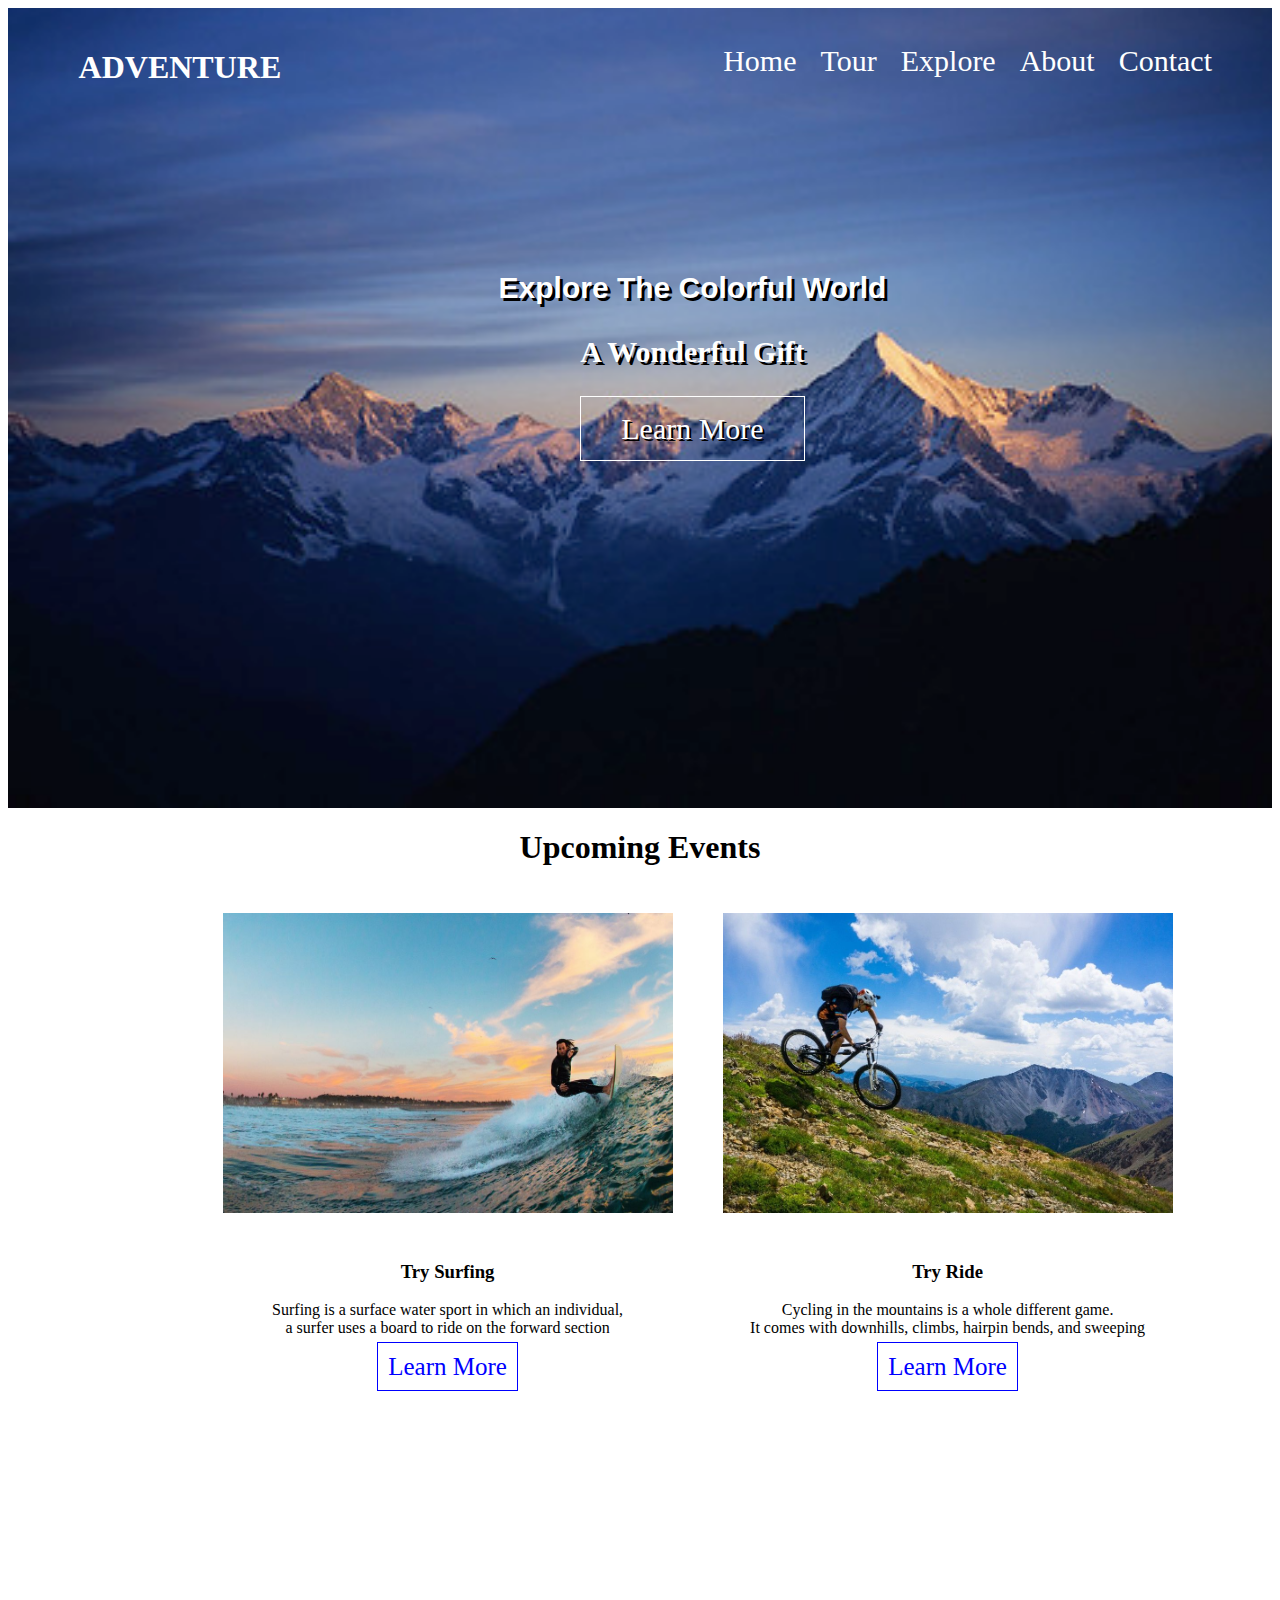
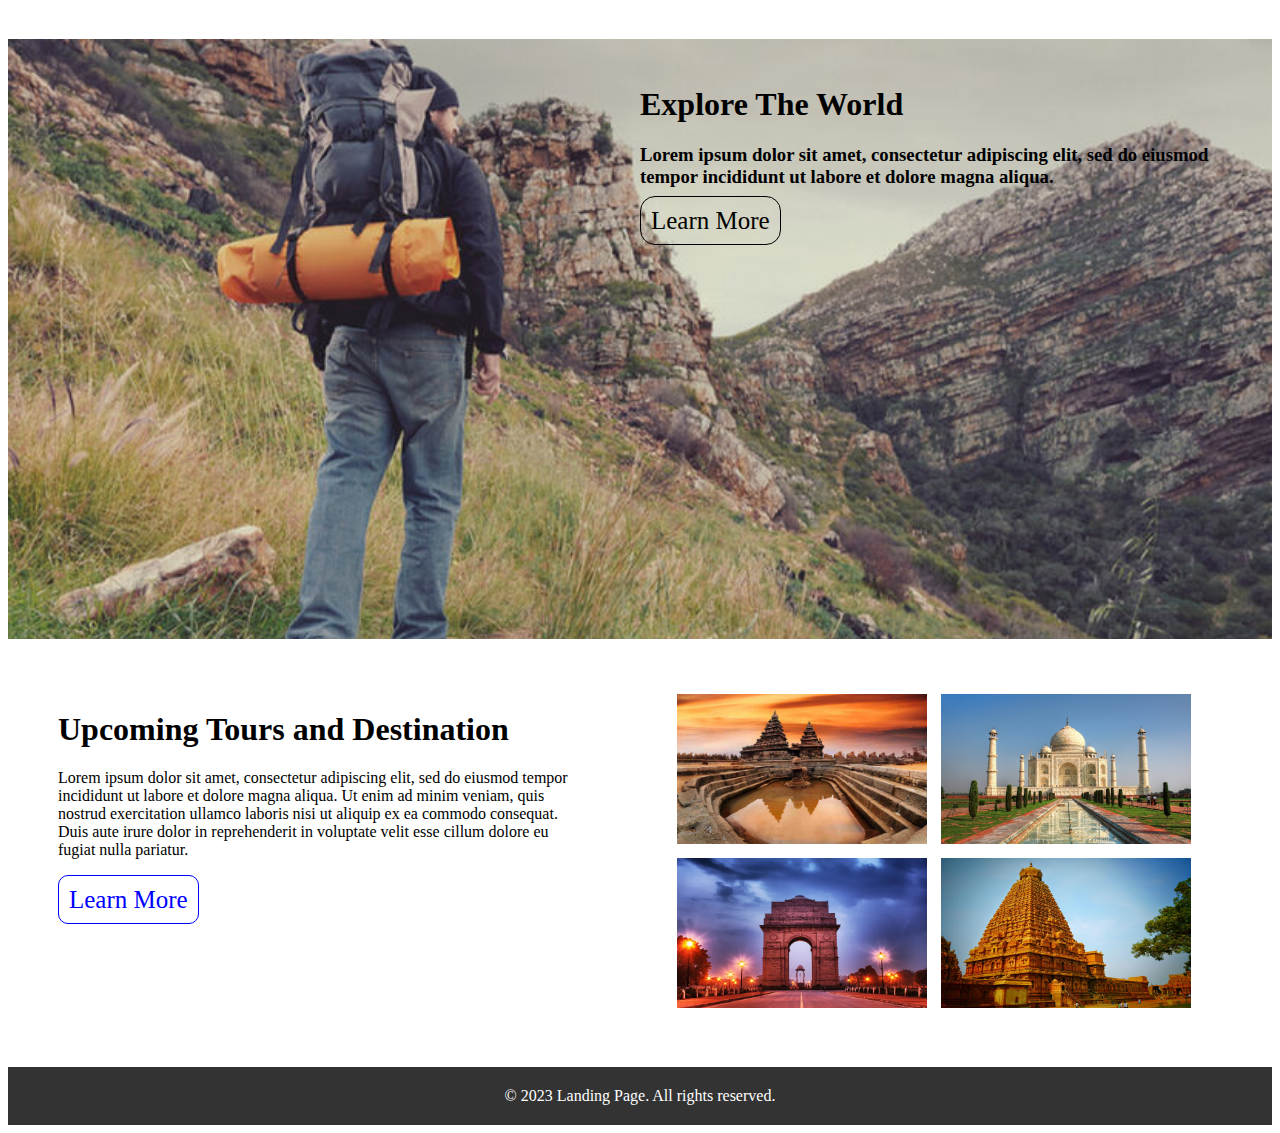
<file: Level 1 -- Task 1/index.html>
<!DOCTYPE html>
<html lang="en">
<head>
    <meta charset="UTF-8">
    <meta name="viewport" content="width=device-width, initial-scale=1.0">
    <link rel="stylesheet" href="style.css">
    <title>Task 1</title>  
</head>
<body>
    <div class="header">
    <div class="header1">
        <h1>ADVENTURE</h3>
        <nav>
            <ul class="list-1">
                <li>
                    <a href="">Home</a>
                    <a href="">Tour</a>
                    <a href="#about">Explore</a>
                    <a href="">About</a>
                    <a href="">Contact</a>
                </li>
            </ul>
        </nav>
    </div>
        <div class="header2">
            <h3>Explore The Colorful World</h2>
            <h2>A Wonderful Gift</h2>
            <a href=""><b>Learn More</b></a>
        </div>
    </div>
    <section>
        <div class="section1">
            <h1>Upcoming Events</h1>
            <div class="section2">
                <div><img src="pic2.jpg">
                <h3>Try Surfing</h3>
                <p>Surfing is a surface water sport in which an individual, <br> a surfer uses a board to ride on the forward section</p>
                <p><a href="">Learn More</a></p>
                </div>
                <div><img src="pic3.jpg">
                <h3>Try Ride</h3>
                <p>Cycling in the mountains is a whole different game. <br> It comes with downhills, climbs, hairpin bends, and sweeping </p>
                <p><a href="">Learn More</a></p>
                </div>
            </div>
        </div>
    </section> 
    <section class="page3">
        <div><h1>Explore The World</h1>
        <h3>Lorem ipsum dolor sit amet, consectetur adipiscing elit, sed do eiusmod tempor incididunt ut labore et dolore magna aliqua.</h3>
        <a href="">Learn More</a>
        </div>
    </section> 
    <section class="About-us">
        <div>
            <h1 id="about">Upcoming Tours and Destination</h1>
            <p>Lorem ipsum dolor sit amet, consectetur adipiscing elit, sed do eiusmod tempor incididunt ut labore et dolore magna aliqua. Ut enim ad minim veniam, quis nostrud exercitation ullamco laboris nisi ut aliquip ex  ea commodo consequat.  Duis aute irure dolor in reprehenderit in voluptate velit esse cillum dolore eu fugiat nulla pariatur.</p>
            <a href="">Learn More</a>
        </div>
        <div class="image">
            <div>
            <img src="pic5.jpg" alt="">
            <img src="pic6.jpg" alt="">
            </div>
            <div>
            <img src="pic7.jpg" alt="">
            <img src="pic8.jpg" alt="">
            </div>
        </div>
    </section>
    <footer>
        <p>&copy; 2023 Landing Page. All rights reserved.</p>
      </footer>

</body>
</html>
</file>
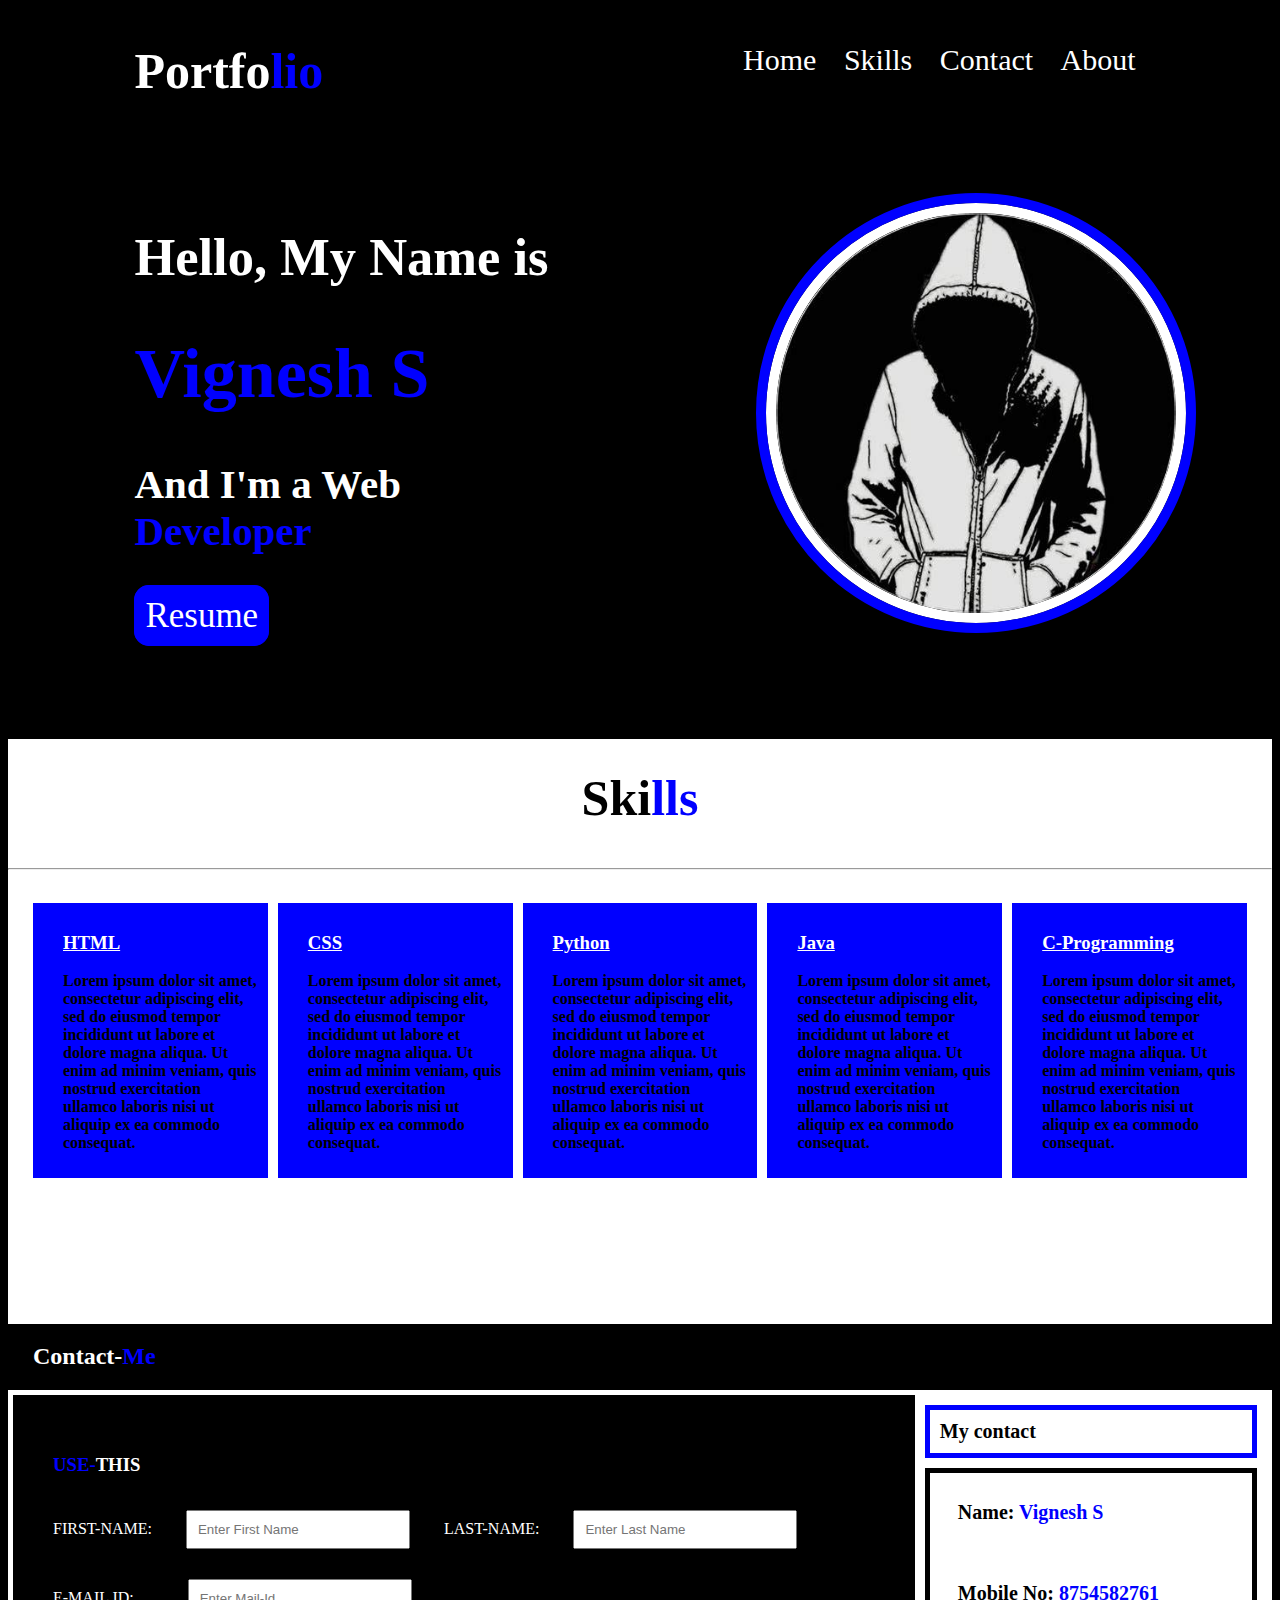
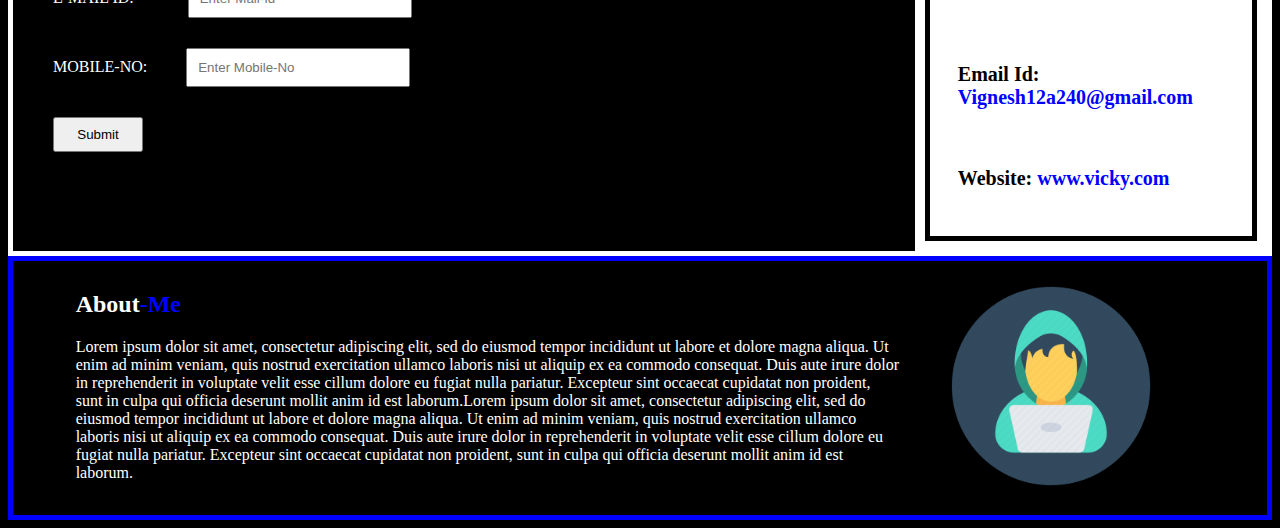
<file: Level 1 -- Task 2/index.html>
<!DOCTYPE html>
<html lang="en">
<head>
    <meta charset="UTF-8">
    <meta name="viewport" content="width=device-width, initial-scale=1.0">
    <title>Level-1 Task-2</title>
    <link rel="stylesheet" href="style.css">
</head>
<body>
    <header>
        <div class="head">
            <h1 id="home">Portfo<span class="one">lio</span></h1>
            <nav>
                <a href="#home">Home</a></li>
                <a href="#skills">Skills</a>
                <a href="#contact">Contact</a>
                <a href="#about">About</a>
            </nav>
        </div>
    </header>
    <section class="sec1">
        <div class="div1">
            <h2>Hello, My Name is</h2>
            <h1><span class="span2">Vignesh S</span></h1>
            <h3>And I'm a Web <span class="span3">Developer</span></h3>
            <a href="https://drive.google.com/file/d/1I7bNUUgbV6u9iWpSC-JwcUQQIAF6IYjg/view?usp=drive_link" target="blank">Resume</a>
        </div>
        <div class="div3">
            <img src="hacker1.jfif" alt="">
        </div>
    </section>
    <section class="sec2">
            <h2 id="skills">Ski<span>lls</span></h2>
            <hr>
        <div class="div">
            <div>
                <h3>HTML</h3>
                <p>Lorem ipsum dolor sit amet, consectetur adipiscing elit, sed do eiusmod tempor incididunt ut labore et dolore magna aliqua. Ut enim ad minim veniam, quis nostrud exercitation ullamco laboris nisi ut aliquip ex ea commodo consequat.</p>
            </div>
            <div>
                <h3>CSS</h3>
                <p>Lorem ipsum dolor sit amet, consectetur adipiscing elit, sed do eiusmod tempor incididunt ut labore et dolore magna aliqua. Ut enim ad minim veniam, quis nostrud exercitation ullamco laboris nisi ut aliquip ex ea commodo consequat.</p>
            </div>
            <div>
                <h3>Python</h3>
                <p>Lorem ipsum dolor sit amet, consectetur adipiscing elit, sed do eiusmod tempor incididunt ut labore et dolore magna aliqua. Ut enim ad minim veniam, quis nostrud exercitation ullamco laboris nisi ut aliquip ex ea commodo consequat.</p>
            </div>
            <div>
                <h3>Java</h3>
                <p>Lorem ipsum dolor sit amet, consectetur adipiscing elit, sed do eiusmod tempor incididunt ut labore et dolore magna aliqua. Ut enim ad minim veniam, quis nostrud exercitation ullamco laboris nisi ut aliquip ex ea commodo consequat.</p>
            </div>
            <div>
                <h3>C-Programming</h3>
                <p>Lorem ipsum dolor sit amet, consectetur adipiscing elit, sed do eiusmod tempor incididunt ut labore et dolore magna aliqua. Ut enim ad minim veniam, quis nostrud exercitation ullamco laboris nisi ut aliquip ex ea commodo consequat.</p>
            </div>
        </div>
    </section>
    <section class="sec3">
        <div>
            <h2 id="contact">Contact-<span>Me</span></h2>
        </div>
        <div class="divi">
        <div class="div4">
            <h3><span>USE-</span>THIS</h3>
            <div>
            <label for="name">FIRST-NAME:</label>
            <input type="text" name="name" placeholder="Enter First Name" required>
            <label for="l-name">LAST-NAME:</label>
            <input type="text" name="l-name" id="l-name" placeholder="Enter Last Name" required>
            </div>
            <div>
            <label for="mail">E-MAIL ID:</label>
            <input type="email" name="mail" placeholder="Enter Mail-Id" id="mail" required>
            </div>
            <div>
            <label for="no">MOBILE-NO:</label>
            <input type="Number" name="no" placeholder="Enter Mobile-No" required>
            </div>
            <button>Submit</button>
        </div>
        <div class="div5">
            <h1>My contact</h1>
            <div>
            <h2>Name: <span>Vignesh S</span></h2><br>
            <h2>Mobile No: <span>8754582761</span></h2><br>
            <h2>Email Id: <span>Vignesh12a240@gmail.com</span></h2><br>
            <h2>Website: <span>www.vicky.com</span></h2><br>
            </div>
        </div>
        </div>
    </section>
    <section class="sec4">
        <div class="div6">
        <h2 id="about">About<span>-Me</span></h2>
        <p>Lorem ipsum dolor sit amet, consectetur adipiscing elit, sed do eiusmod tempor incididunt ut labore et dolore magna aliqua. Ut enim ad minim veniam, quis nostrud exercitation ullamco laboris nisi ut aliquip ex ea commodo consequat. Duis aute irure dolor in reprehenderit in voluptate velit esse cillum dolore eu fugiat nulla pariatur. Excepteur sint occaecat cupidatat non proident, sunt in culpa qui officia deserunt mollit anim id est laborum.Lorem ipsum dolor sit amet, consectetur adipiscing elit, sed do eiusmod tempor incididunt ut labore et dolore magna aliqua. Ut enim ad minim veniam, quis nostrud exercitation ullamco laboris nisi ut aliquip ex ea commodo consequat. Duis aute irure dolor in reprehenderit in voluptate velit esse cillum dolore eu fugiat nulla pariatur. Excepteur sint occaecat cupidatat non proident, sunt in culpa qui officia deserunt mollit anim id est laborum.</p>
        </div>
        <div class="div7">
            <img src="pic2.png" alt="">
        </div>
    </section>
</body>
</html>
</file>
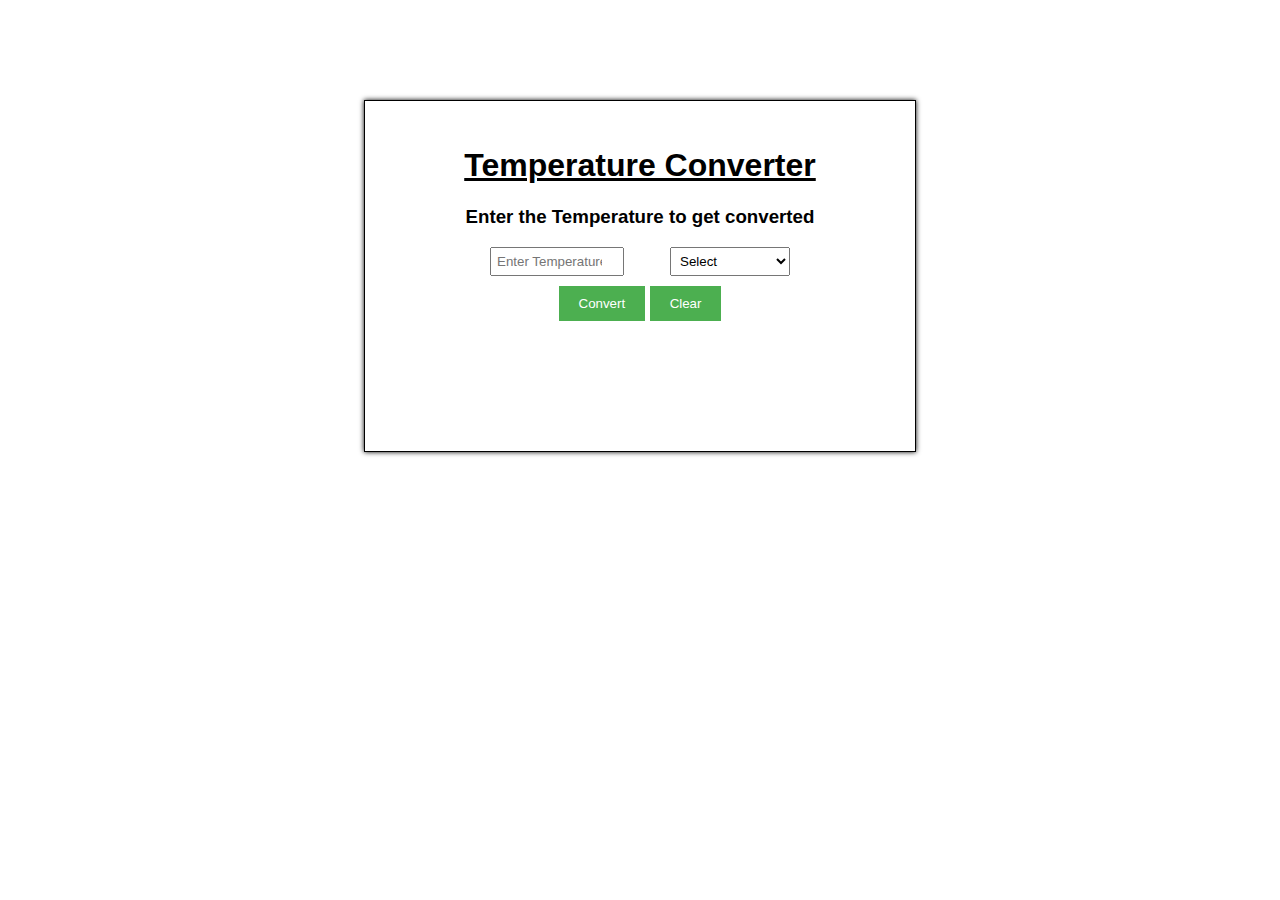
<file: Level 1 -- Task 3/index.html>
<!DOCTYPE html>
<html>
<head>
    <title> Level 1 -- Task 3</title></title>
    <link rel="stylesheet" href="style.css">
    <script>
        function convertTemperature() {
            var temperature = document.getElementById("temperature").value;
            var unit = document.getElementById("unit").value;

            if (unit === "celsius") {
                var fahrenheit = (temperature * 9 / 5) + 32;
                Converted.innerHTML = temperature + "°C = " + fahrenheit + "°F";
            } else if (unit === "fahrenheit") {
                var celsius = (temperature - 32) * 5 / 9;
                Converted.innerHTML = temperature + "°F = " + celsius + "°C";
            }
        }
        function clearThis() {
            document.getElementById("temperature").value = "";
            document.getElementById("unit").value = "select";
            document.getElementById("Converted").innerHTML = "";
        }
    </script>
</head>
<body>
    <h1>Temperature Converter</h1>
    <div class="container">
    <h3>Enter the Temperature to get converted</h3>
    <div class="divi">
    <div class="div1">
    <input type="number" id="temperature" name="temperature" placeholder="Enter Temperature">
    </div>
    <div class="div2">
    <select id="unit" name="unit">
        <option value="select">Select</option>
        <option value="celsius">Celsius</option>
        <option value="fahrenheit">Fahrenheit</option>
    </select>
    </div>
    </div>
    <button onclick="convertTemperature()">Convert</button>
    <button onclick="clearThis()">Clear</button>
    <p id="Converted"></p>
</div>
</body>
</html>
</file>
<file: Level 1 -- Task 1/style.css>
.header{
    background-image: url(pic1.jpg);
    background-size: cover;
    height:800px ;
    width:100%;
    background-repeat: no-repeat;
    
}
.list-1 li{
    list-style-type: none;
}
.list-1 li a:hover{
    text-decoration: none ;
        padding: 10px;
        background-color: aliceblue;
        color:black;
        border-radius:15px ;
}
.header1{
        display:flex ;
        justify-content: space-between;
    }
   nav {
        padding: 20px;
        padding-right: 50px;
    }
    .list-1 li a{
        text-decoration: none ;
        padding: 10px;
        color:white;
    }
    .header h1{
        color:white;
        padding: 20px;
        margin-left: 4%;
    }
    .header2{
        width:400px;
        margin-top: 5%;
        text-align: center;
        color:white;
        padding:50px 80px;
        border-radius: 3px;
        position:relative;
        left:32%;
    }
    .header2 h3,h2,a{
        font-size: 30px;
        font-style: initial;
    }
    .header2 h3{
        text-decoration:wavy;
        text-decoration-color: black; 
        font-family: 'Franklin Gothic Medium', 'Arial Narrow', Arial, sans-serif;
        text-shadow: 3px 3px 0 black;
    }
    .header2 h2{
        text-shadow: 3px 3px 0 black;
    }
    .header2 a{
        line-height: 70px;
        text-shadow: 2px 2px 0 black;
        border:1px double white;
        font-weight: 200;
        padding:15px;
        padding-right:40px;
        padding-left:40px;
        text-decoration: none;
        color:white;
    }
    .header2 a:hover{
        border:1px solid white;
        background-color:white ;
        padding:15px;
        text-shadow: 0 0 0 black;
        padding-right:40px;
        padding-left:40px;
        text-decoration: none;
        color:black;
    }
    .section2{
        text-align: center;
        display: flex;
        padding-left: 15%;
    }
    .section1{
        text-align: center;
        height: 90vh;
    }
    .section2 img{
        width: 450px;
        height:300px;
        cursor: pointer;
        transition: 0.5s;
        margin: 25px;
    }
    .section2 img:hover{
        box-shadow: 0 0 20px 0 black;
    }
    .section2 p a{
        font-size: 25px;
        text-decoration: none;
        color:blue;
        border: 1px solid blue;
        padding: 10px;
    }
    .section2 p a:hover{
        background-color: blue;
        color: white;
    }
    .page3{
        width:100%;
        height: 600px;
        background-color: aqua;
        background-image: url(pic4.jpg);
        background-size:100% ;
        background-repeat: no-repeat;
    }
    .page3 div{
        width:600px;
        margin-left: 50%;
        padding-top: 25px;
    }
    .page3 div a{
        font-size: 25px;
        padding: 10px;
        border: 1px solid black;
        border-radius: 15px;
        text-decoration: none;
        color: black;
    }
    .page3 div a:hover{
        border: 1px solid black;
        background-color: black;
        color:white;
    }
    .About-us{
        display: flex;
    }
    .About-us div{
        padding: 50px;
        width:550px;
    }
    .About-us div a{
        font-size: 25px;
        text-decoration: none;
        color:blue;
        border: 1px solid blue;
        padding: 10px;
        border-radius: 10px;   
        line-height: 50px;  
    }
    .About-us div a:hover{
        background-color: blue;
        color: white;
    }
    .image img{
        width:250px;
        height:150px;
        margin-right: 10px;
        cursor:pointer;
    }
    .image img:hover{
        box-shadow: 0 0 10px 0 black;
    }
    .image div{
        padding:5px;
    }
    footer {
background-color: #333;
color: #fff;
padding: 20px;
text-align: center;
}

footer p {
margin: 0;
}
</file>
<file: Level 1 -- Task 2/style.css>
body{
    background-color: black;
}
.head{
    padding:0 10%;
    display: flex;
    justify-content: space-between;
    color:white;
    font-size: 25px;
}
.one{
    color: blue;
}
.head nav{
    font-size: 30px;
    margin: 35px 0;
}
.head nav a{
    color: white;
    text-decoration: none;
    padding:10px;
}
.head nav a:hover{
    background-color: white;
    color: blue;
    font-weight: bold;
    padding:10px;
}
.div1{
    width:50%;
    margin-top: 4%;
    padding:0 10%;
    font-size: 35px;
    color:white;
}
.div1 a{
    border:1px solid blue;
    border-radius: 15px;
    color:white;
    background-color: blue;
    text-decoration: none;
    padding: 10px;

}
.div1 a:hover{
    background-color: white;
    color: blue;
}
.span2,.span3{
    color:blue;
}
.div3 img{
    border:10px solid white;
    outline: 10px solid blue;
    border-radius: 50%;
    width: 400px;
    height: 400px;
    margin: auto;
}
.div3{
    width: 50%;
    padding: 70px;
}
.sec1{
    display: flex;
}
.sec2{
    background-color: white;
    width: 100%;
    height: 65vh;
}
.sec2 div{
    padding: 20px;
}
.sec2 span{
    color: blue;
}
.sec2{
    text-align: center;
}
.sec2 h2{
    color: black;
    font-size: 50px;
    padding-top: 30px;
}
.div h3{
    text-decoration: underline;
    color: white;
}
.div{
    display:flex;
    justify-content: space-evenly;
}
.div div{
    padding: 10px;
    width:300px;
    padding-left: 30px;
    text-align: left;
    background-color: blue;
    border: 5px solid white;
    transition: 0.3s;
}
.div div:hover{
    box-shadow: 0 0 20px 0 black;
}
.div p{
    font-weight: bold;
}
.divi{
    display:flex;
    border:5px solid white;
}
.sec3 h2{
    margin-left: 25px;
    color:white;
}
.sec3 span{
    color:blue;
}
.div4{
    width: 70%;
    background-color: black;
    display: flex;
    flex-flow:column ;
    color:white;
    margin:40px;
}
input[type="text"]{
    padding:10px;
    width: 200px;
    margin: 15px 30px;
}

.div4 input[type="email"],input[type="number"]{
    padding:10px;
    width: 200px;
    margin: 15px 35px;
}
.div4 input[type="email"]{
    margin-left: 50px;
}
.div4 button{
    padding:8px;
    width:90px;
    margin: 15px 0px;
}
.div5{
    width: 30%;
    background-color: white;
    
}
.div5 h1{
    color: black;
    border: 5px solid blue;
    padding:10px;
    margin: 10px;
    font-size: 20px;
}
.div5 h2{
    color: black;
    padding:10px;
    margin: 10px;
    font-size: 20px;
}
.div5 div{
    padding: 8px;
    margin: 10px;
    border: 5px solid black;;
}
.sec4{
    display: flex;
    border:5px solid blue;
}
 .div6{
    padding:10px;
    width: 70%;
}
.div7{
    padding: 25px;
    padding-left: 40px;
}
.div7 img{
    border-radius: 50%;
    width:200px;
    height: 200px;

}
.div7 img:hover{
    box-shadow: 0 0 10px white;
}
.div6 span{
    color: blue;
}
.sec4 h2{
    color:white;
    padding-left:6%;
    
}
.sec4 p{
    color:white;
    padding-left:6%;
}
</file>
<file: Level 1 -- Task 3/style.css>
body {
    font-family: Arial, sans-serif;
    border:1px solid black;
    width: 500px;
    height: 300px;
    margin: auto;
    margin-top: 100px;
    padding: 25px;
    box-shadow:  0 0 5px #000000;
}

h1 {
    text-decoration: underline;
    text-align: center;
}

h3 {
    font-weight: bold;
}

input[type="number"] {
    padding: 5px;
    width: 120px;
}

select {
    padding: 5px;
    width: 120px;
}

button {
    margin-top: 10px;
    padding: 10px 20px;
    background-color: #4CAF50;
    color: #fff;
    border: none;
    cursor: pointer;
}

button:hover {
    background-color: #45a049;
}

p {
    margin-top: 20px;
    font-weight: bold;
}
.container{
text-align: center;
width:500px;
margin:auto;
}
.divi{
    margin: auto;
    text-align: center;
    width:300px;
    display: flex;
    justify-content: space-between;
}
p{
    box-shadow: 0 0 5px black;
}
</file>
